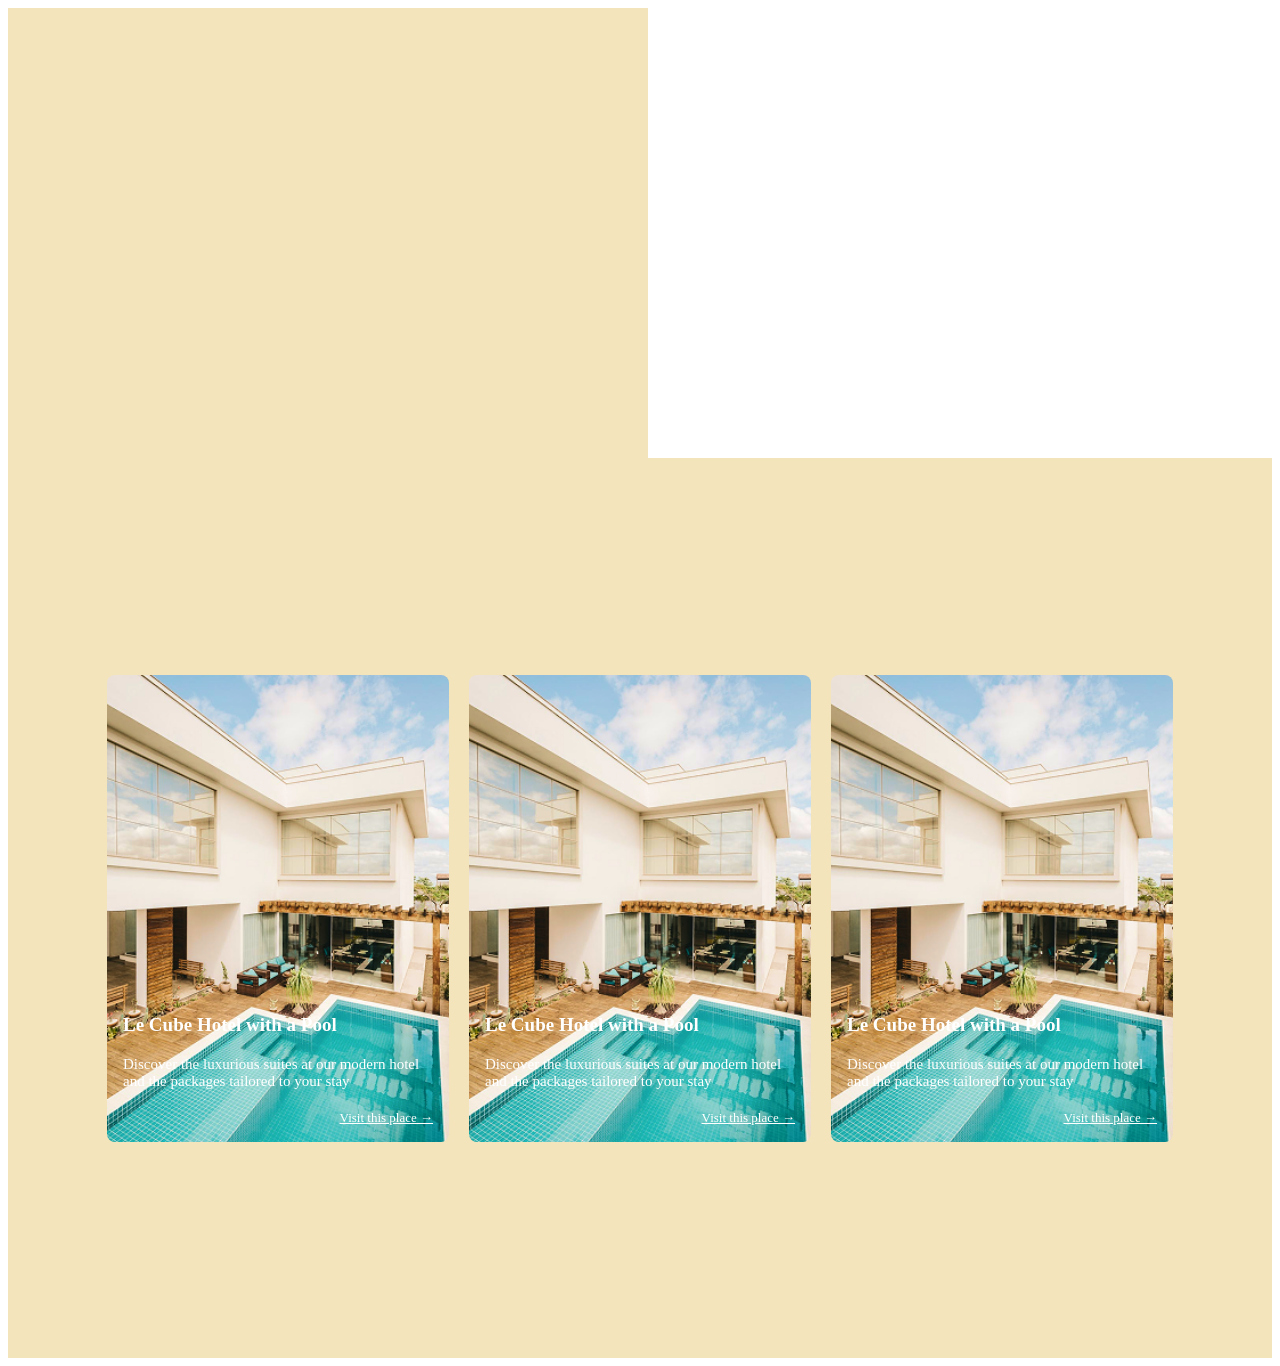
<file: exercise/index.html>
<!DOCTYPE html>
<html lang="en">
<head>
    <meta charset="UTF-8">
    <meta name="viewport" content="width=device-width, initial-scale=1.0">
    <title>Document</title>
    <link rel="stylesheet" href="style.css">
</head>
<body>
 <div id="container">
        <!--div.box*3-->
        <div class="box"></div>
        <div class="box"></div>
        <div class="box"></div>


</div class="Container"> 
    <div class="section">
        <div class="card">
            <div class="card-content">
                <h3>Le Cube Hotel with a Pool</h3>

                <h4>
                    Discover the luxurious suites at our
                    modern hotel and the packages
                    tailored to your stay
                </h4>

                <a href="page2.html" class="card-link">
                    Visit this place →
                </a>
            </div>
        </div>
         <div class="card">
            <div class="card-content">
                <h3>Le Cube Hotel with a Pool</h3>

                <h4>
                    Discover the luxurious suites at our
                    modern hotel and the packages
                    tailored to your stay
                </h4>

                <a href="page2.html" class="card-link">
                    Visit this place →
                </a>
            </div>
        </div>
         <div class="card">
            <div class="card-content">
                <h3>Le Cube Hotel with a Pool</h3>

                <h4>
                    Discover the luxurious suites at our
                    modern hotel and the packages
                    tailored to your stay
                </h4>

                <a href="page2.html" class="card-link">
                    Visit this place →
                </a>
            </div>
        </div>
    </div>
</body>
</html>
</file>
<file: exercise/style.css>
.section {
    display: flex;
    justify-content: center;
    align-items: center;
    height: 100vh;
    background-color: #F4E4BC;
    gap: 20px;
}

.card {
    background-image:url("/assets/Pexels Photo by Jonathan Borba.png");

    background-size: cover;
    background-position: center;

    width: 310px;
    height: 435px;
    padding: 16px;
    border-radius: 8px;

    display: flex;
    flex-direction: column;
    justify-content: flex-end;
}

.card-content {
    color: white;
}

.card h3 {
    font-size: 19px;
    margin-bottom: 10px;
}

.card h4 {
    font-size: 15px;
    font-weight: normal;
    margin-bottom: 20px;
}

.card-link {
    display: block;
    color: white;
    text-align: right;
    font-size: 13px;
}

#container{
  
    background-color: #F4E4BC;
    width:50vw;
    height:50vh;
/* display: flex; is the keyword to set up autolayout */
    display: flex;
/* what direction the children will face */
    flex-direction:row;
/* we center on both axis */
    justify-content: space-between;
    align-items: flex-start;
/* we add gap between the boxes */
    gap: 20px;
}
</file>
